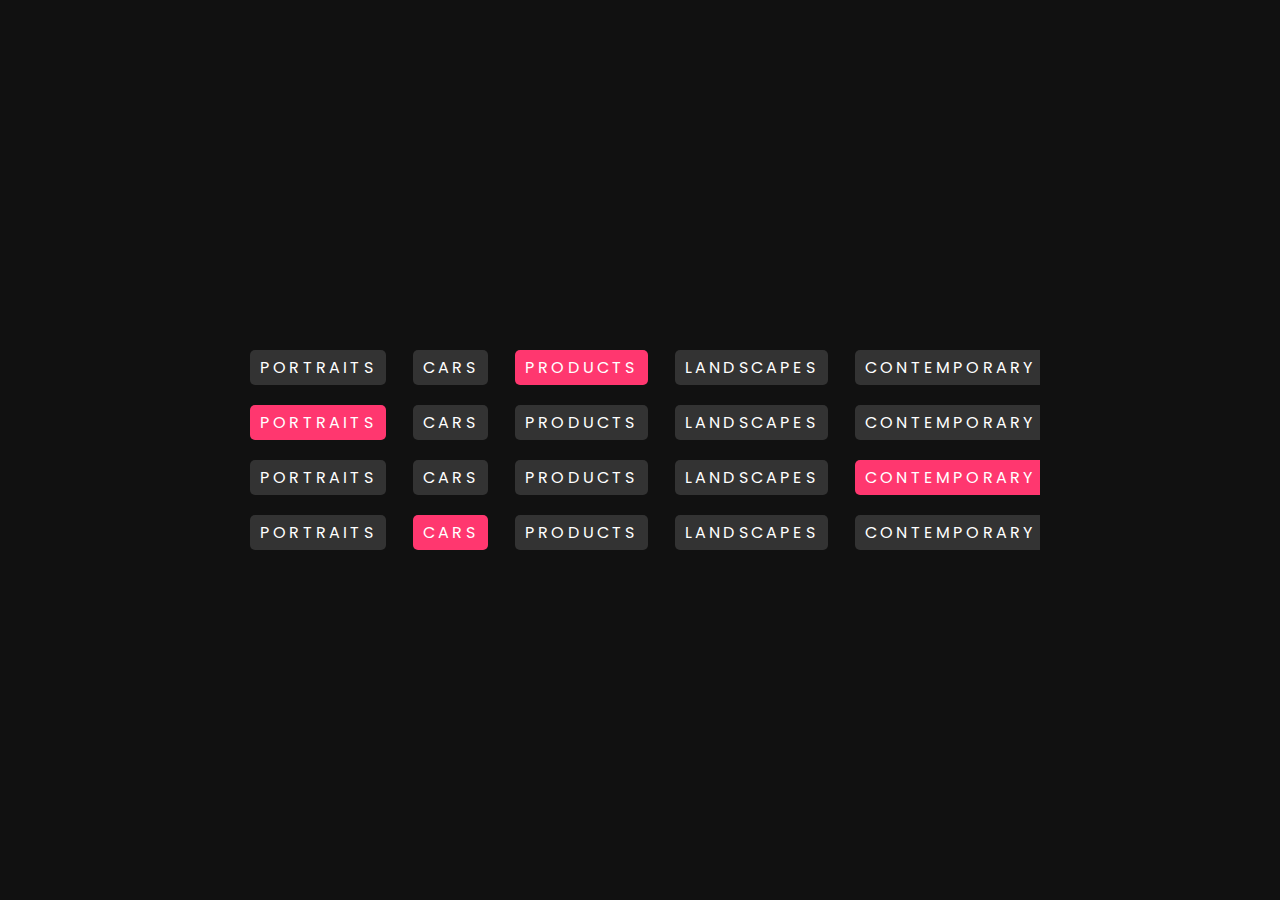
<file: overview.html>
<!DOCTYPE html>
<html lang="en">
<head>
    <meta charset="UTF-8">
    <meta http-equiv="X-UA-Compatible" content="IE=edge">
    <meta name="viewport" content="width=device-width, initial-scale=1.0">
    <link rel="stylesheet" href="overview.css">
    <title>Infinite Scrolling Animation</title>
</head>
<body>
    <div class="scroll" style="--t:20s;">
        <div>
            <span>Portraits</span>
            <span>Cars</span>
            <span class="clr">Products</span>
            <span>Landscapes</span>
            <span>Contemporary</span>
            <span>Freeze Frame</span>
            <span>Proffesional</span>
        </div>
        <div>
            <span>Portraits</span>
            <span>Cars</span>
            <span>Products</span>
            <span class="clr">Landscapes</span>
            <span>Contemporary</span>
            <span>Freeze Frame</span>
            <span>Proffesional</span>
        </div>
    </div>
    <div class="scroll" style="--t:30s;">
        <div>
            <span class="clr">Portraits</span>
            <span>Cars</span>
            <span>Products</span>
            <span>Landscapes</span>
            <span>Contemporary</span>
            <span>Freeze Frame</span>
            <span>Proffesional</span>
        </div>
        <div>
            <span>Portraits</span>
            <span>Cars</span>
            <span class="clr">Products</span>
            <span>Landscapes</span>
            <span>Contemporary</span>
            <span>Freeze Frame</span>
            <span>Proffesional</span>
        </div>
    </div>
    <div class="scroll" style="--t:25s;">
        <div>
            <span>Portraits</span>
            <span>Cars</span>
            <span>Products</span>
            <span>Landscapes</span>
            <span class="clr">Contemporary</span>
            <span>Freeze Frame</span>
            <span>Proffesional</span>
        </div>
        <div>
            <span>Portraits</span>
            <span>Cars</span>
            <span>Products</span>
            <span>Landscapes</span>
            <span class="clr">Contemporary</span>
            <span>Freeze Frame</span>
            <span>Proffesional</span>
        </div>
    </div>
    <div class="scroll" style="--t:35s;">
        <div>
            <span>Portraits</span>
            <span class="clr">Cars</span>
            <span>Products</span>
            <span>Landscapes</span>
            <span>Contemporary</span>
            <span>Freeze Frame</span>
            <span>Proffesional</span>
        </div>
        <div>
            <span>Portraits</span>
            <span>Cars</span>
            <span>Products</span>
            <span>Landscapes</span>
            <span>Contemporary</span>
            <span>Freeze Frame</span>
            <span class="clr">Proffesional</span>
        </div>
    </div>


    <!-- <div class="scroll" style="--t:20s;">
        <div>
            <img src="img1.jpg">
            <img src="img2.jpg">
            <img src="img3.jpg">
            <img src="img4.jpg">
            <img src="img5.jpg">
            <img src="img6.jpg">
            <img src="img7.jpg">
            <img src="img8.jpg">
            <img src="img9.jpg">
        </div>
        <div>
            <img src="img1.jpg">
            <img src="img2.jpg">
            <img src="img3.jpg">
            <img src="img4.jpg">
            <img src="img5.jpg">
            <img src="img6.jpg">
            <img src="img7.jpg">
            <img src="img8.jpg">
            <img src="img9.jpg">
        </div>
    </div> -->
</body>
</html>
</file>
<file: overview.css>
@import url('https://fonts.googleapis.com/css?family=Poppins:400,600,700,800&display=swap');
*
{
	margin: 0;
	padding: 0;
	box-sizing: border-box;
	font-family: 'Poppins', sans-serif;
}
body 
{
	display: flex;
	justify-content: center;
	align-items: center;
	flex-direction: column;
	min-height: 100vh;
	overflow: hidden;
	background: #111;
}
.scroll 
{
	width: 800px;
	display: flex;
	overflow: hidden;
}
.scroll div 
{
	text-transform: uppercase;
	letter-spacing: 0.2em;
	white-space: nowrap;
	animation: animate var(--t) linear infinite;
	animation-delay: calc(var(--t) * -1);
}
.scroll div:nth-child(2)
{
	animation: animate2 var(--t) linear infinite;
	animation-delay: calc(var(--t) / -2);
}
.scroll div span 
{
	display:inline-flex;
	margin: 10px;
	background: #333;
	color: #fff;
	padding: 5px 10px;
	border-radius: 5px;
	transition: 0.5s;
}
.scroll div span:hover 
{
	background: #4caf50;
	color: #fff;
	transition: 0s;
}
@keyframes animate 
{
	0% 
	{
		transform: translateX(100%);
	}
	100% 
	{
		transform: translateX(-100%);
	}
}
@keyframes animate2 
{
	0% 
	{
		transform: translateX(0);
	}
	100% 
	{
		transform: translateX(-200%);
	}
}


.scroll:nth-child(5) div 
{
	display: flex;
}
.scroll img 
{
	max-width: 100px;
	scale: 0.8;
	filter: grayscale(1);
}
.scroll img:hover 
{
	filter: grayscale(0);
} 
span.clr 
{
	background: #ff376f !important;
	color: #fff !important;
}
</file>
